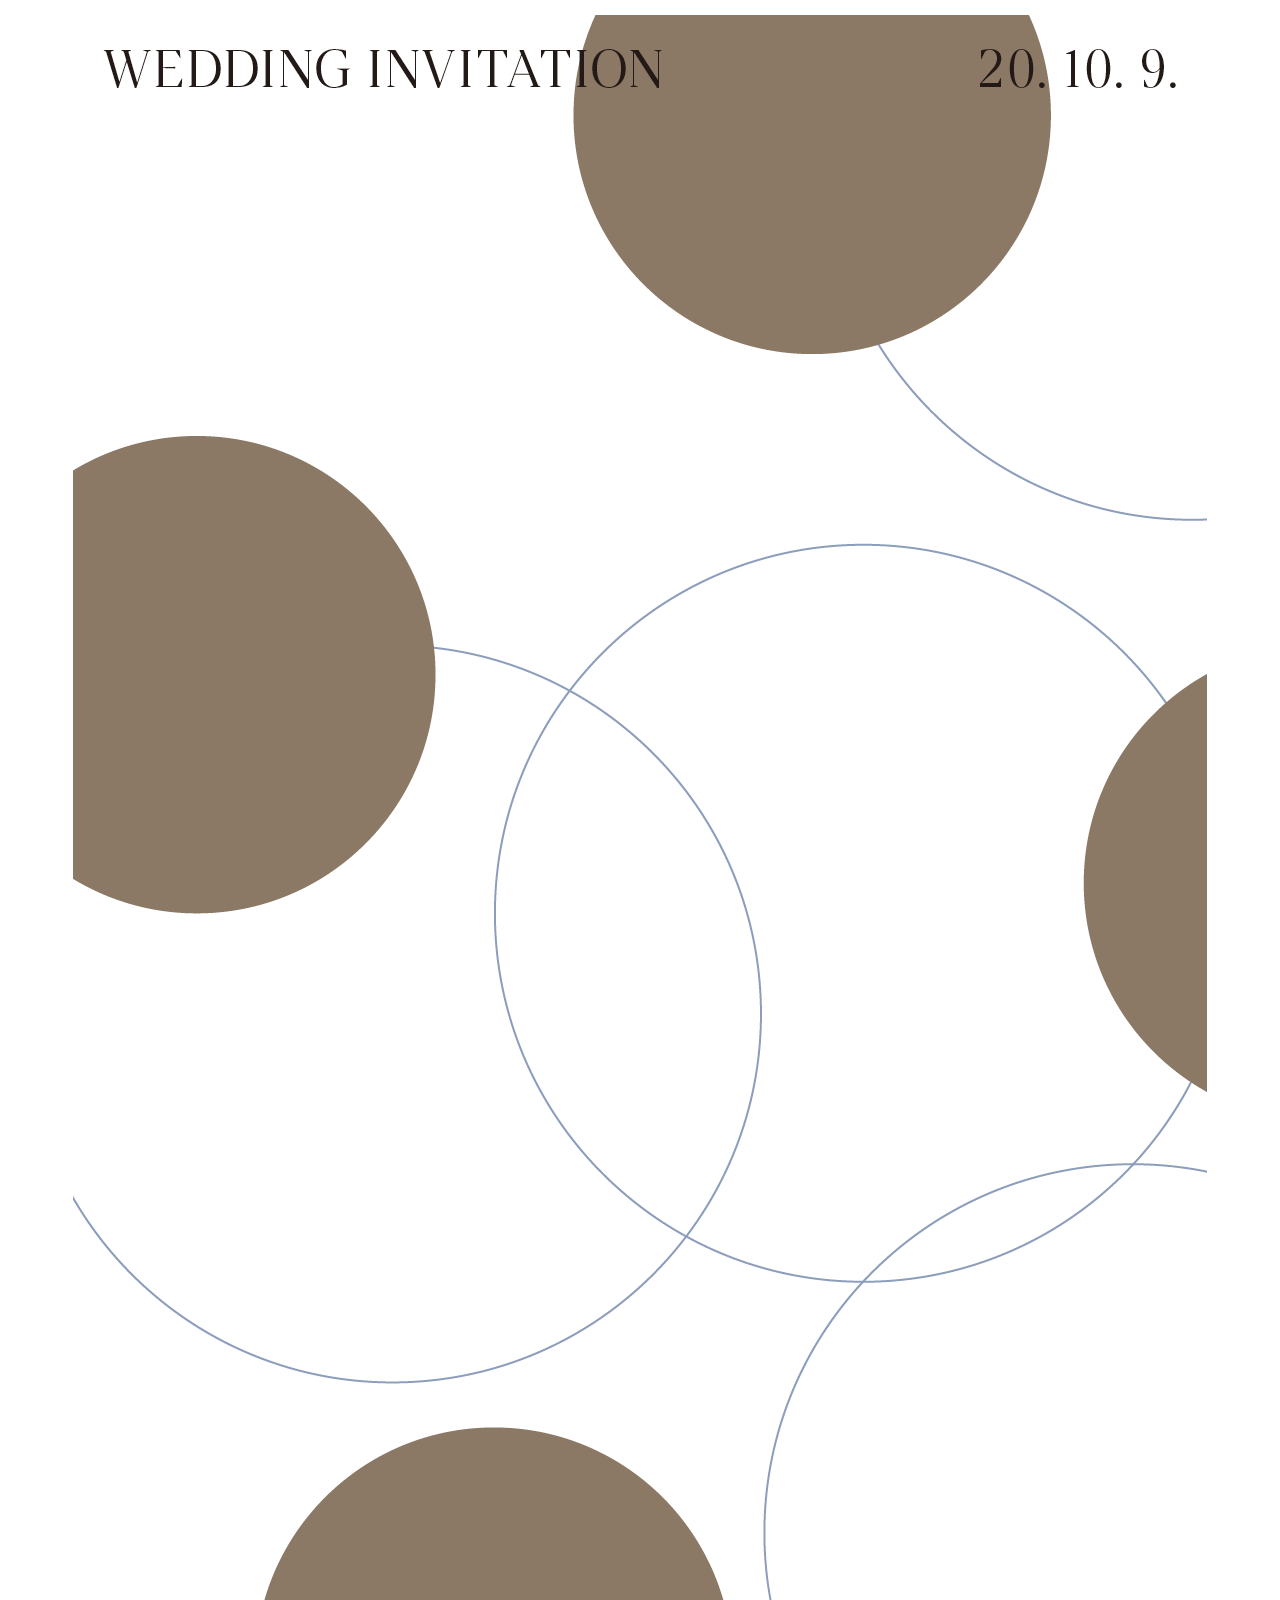
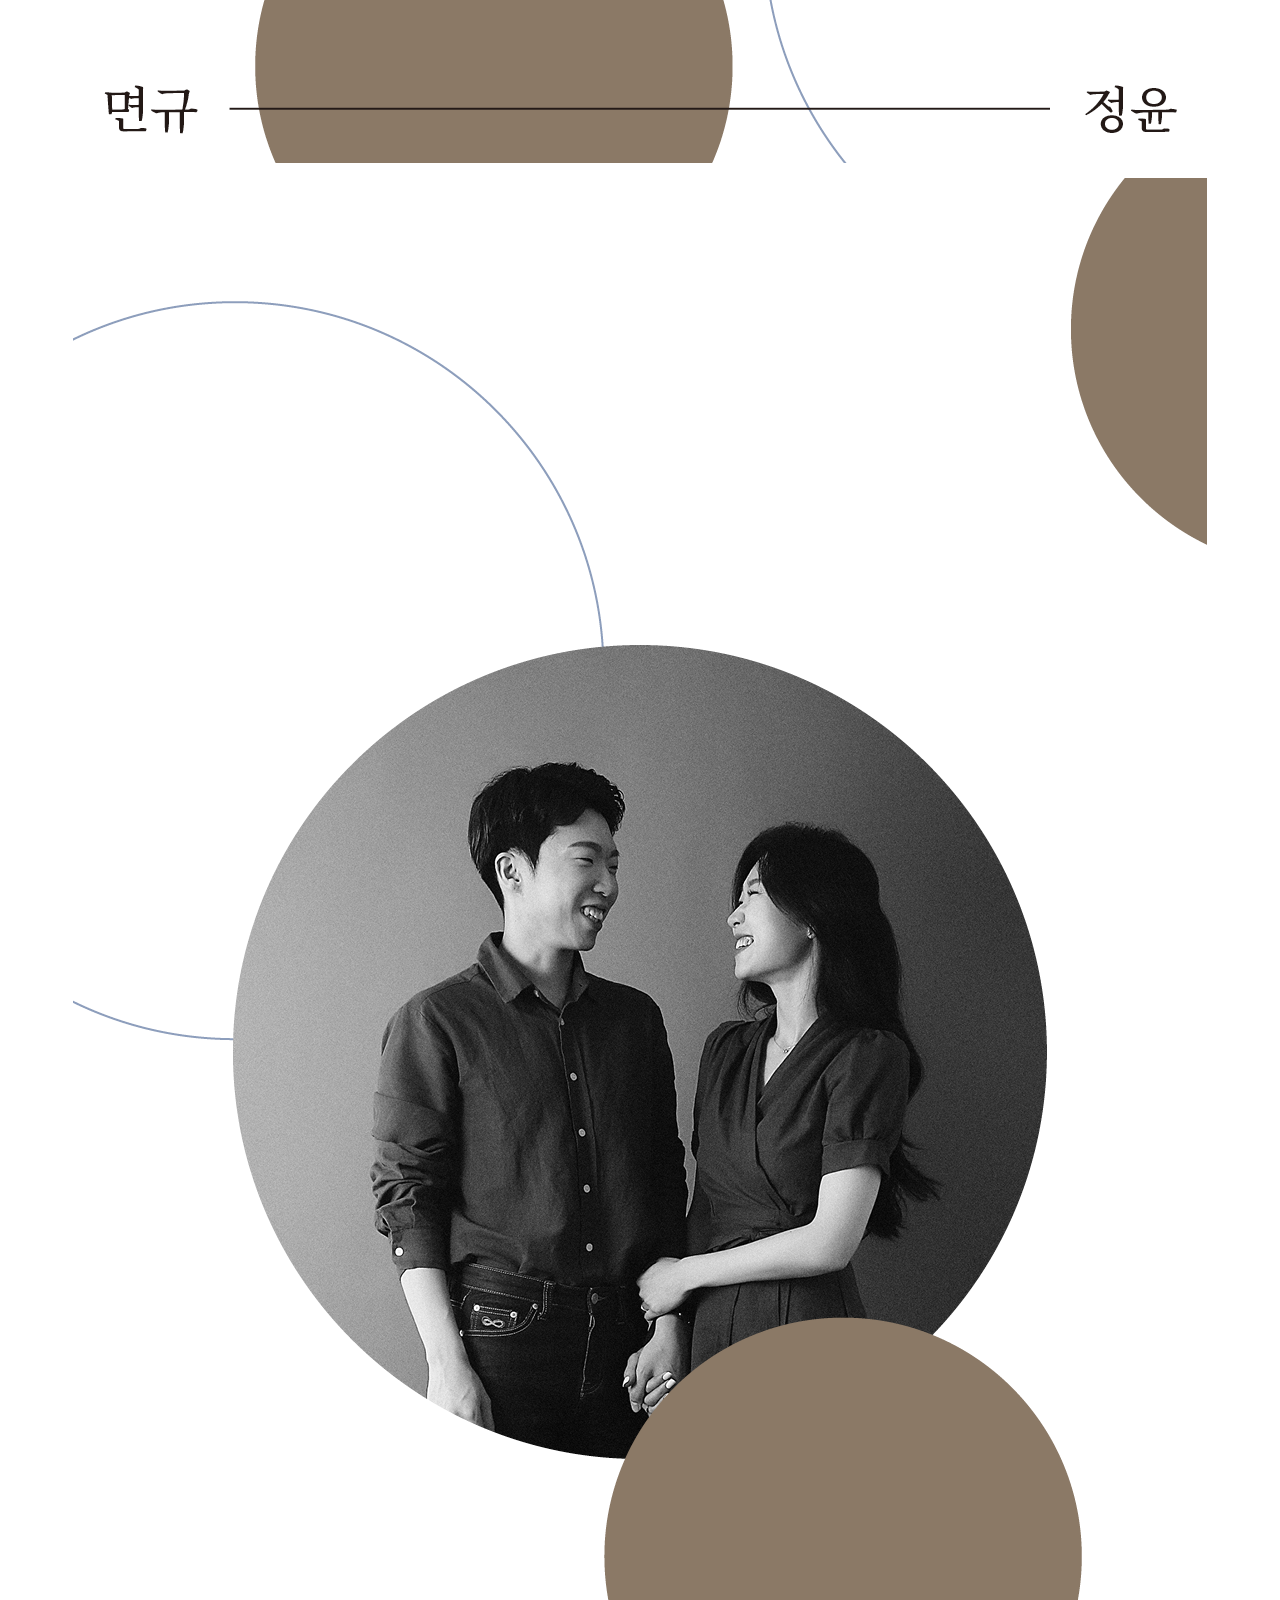
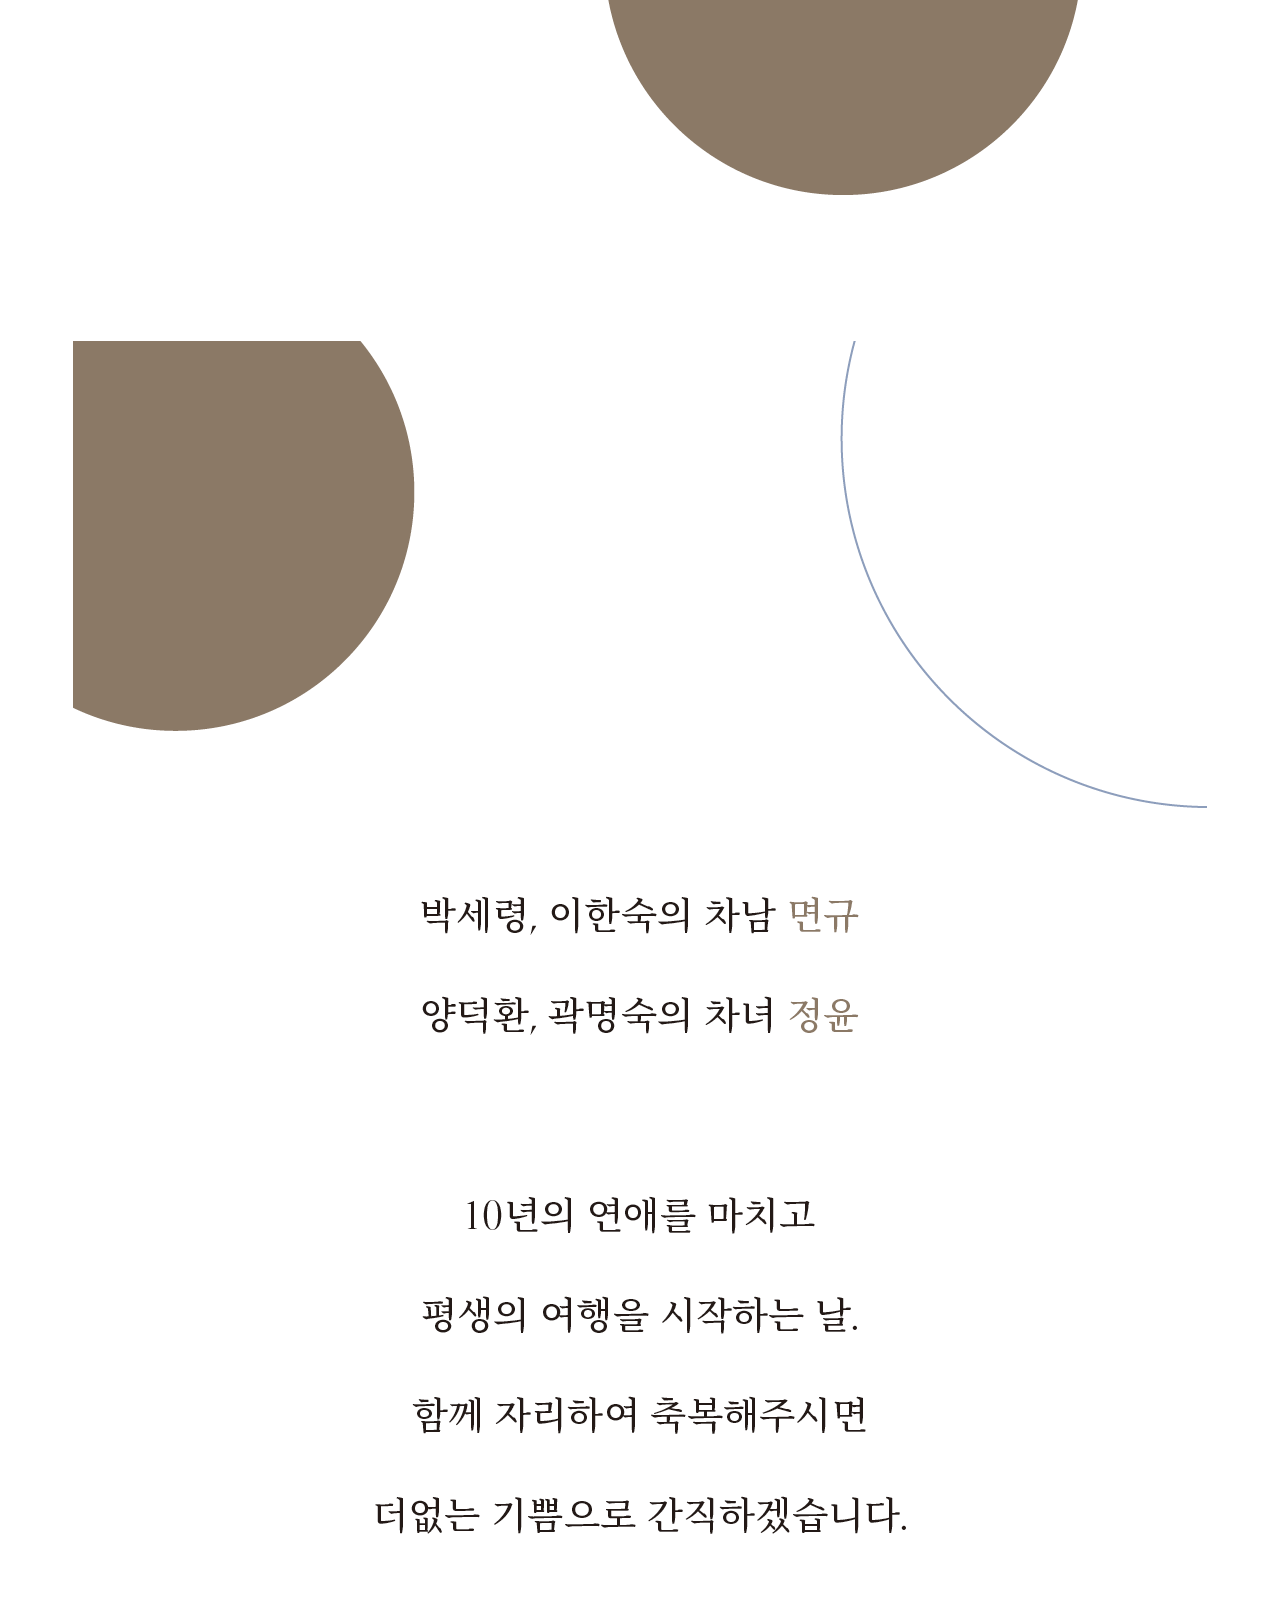
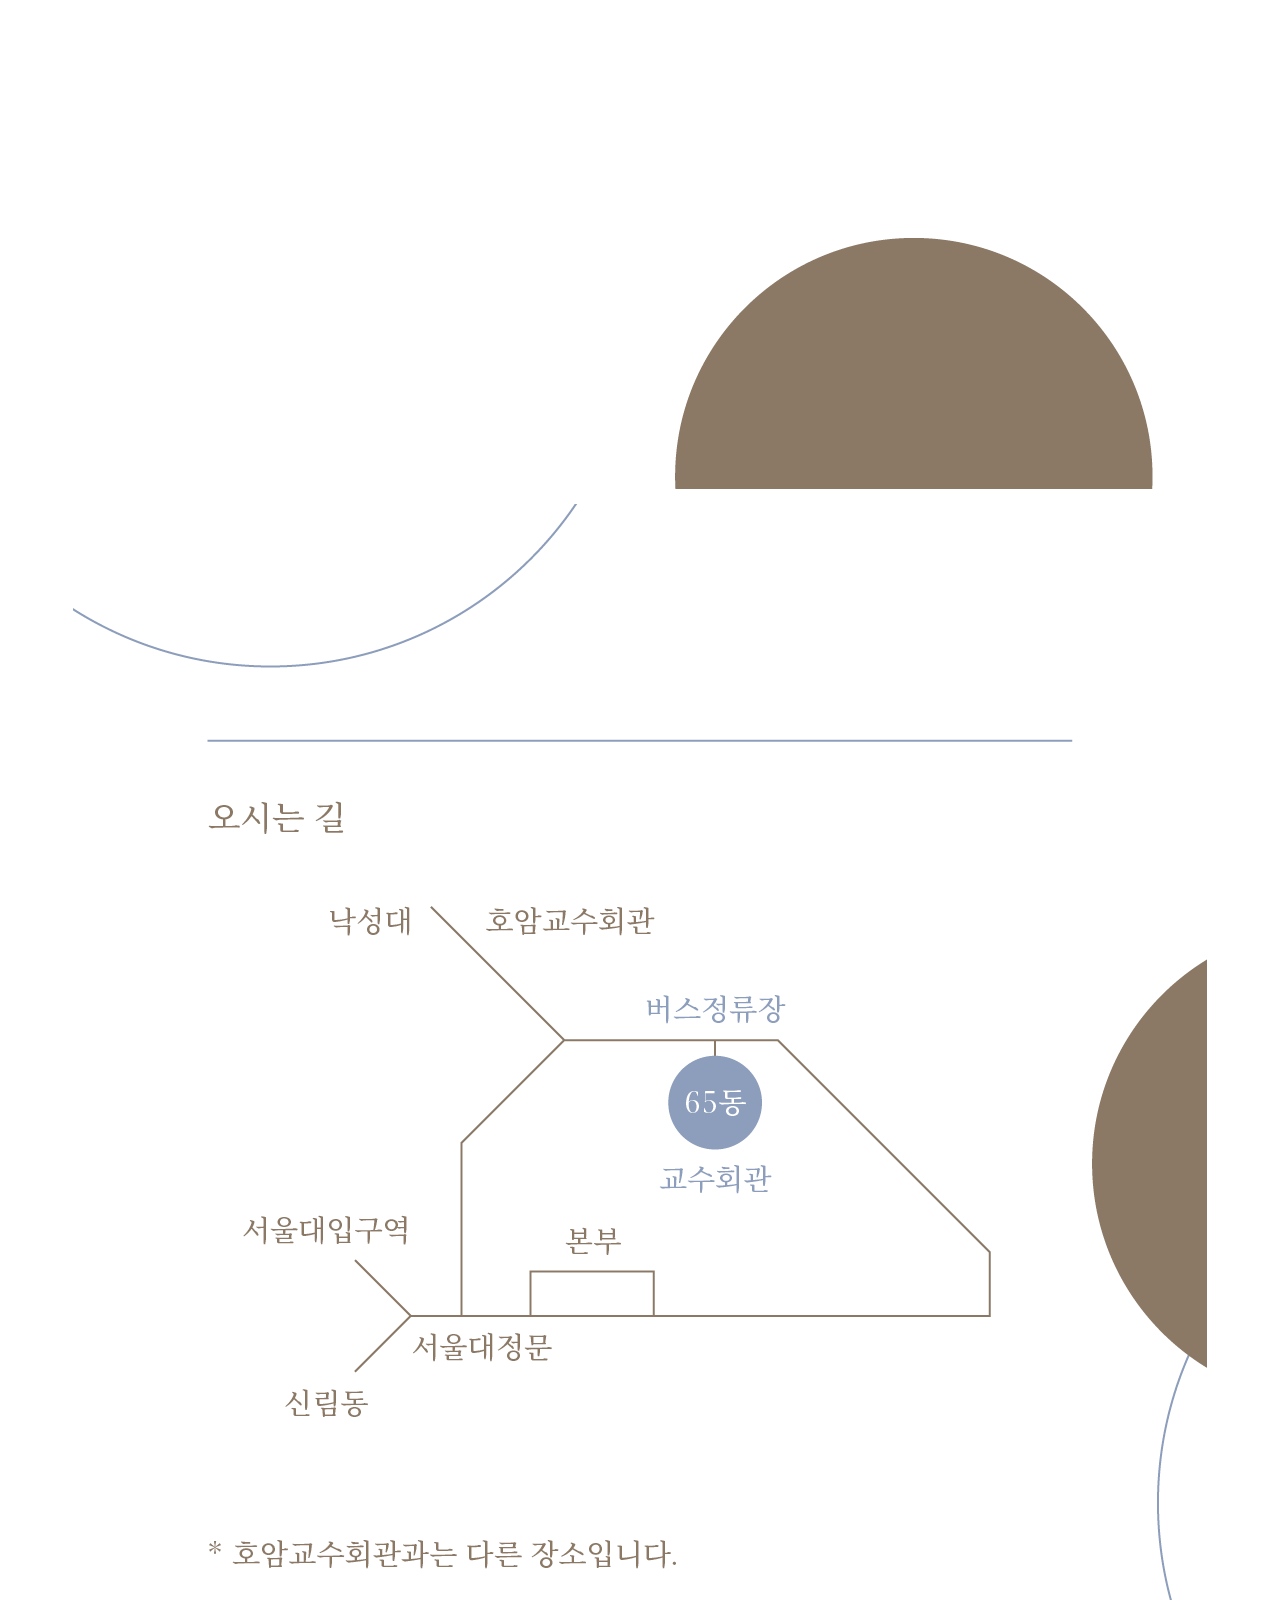
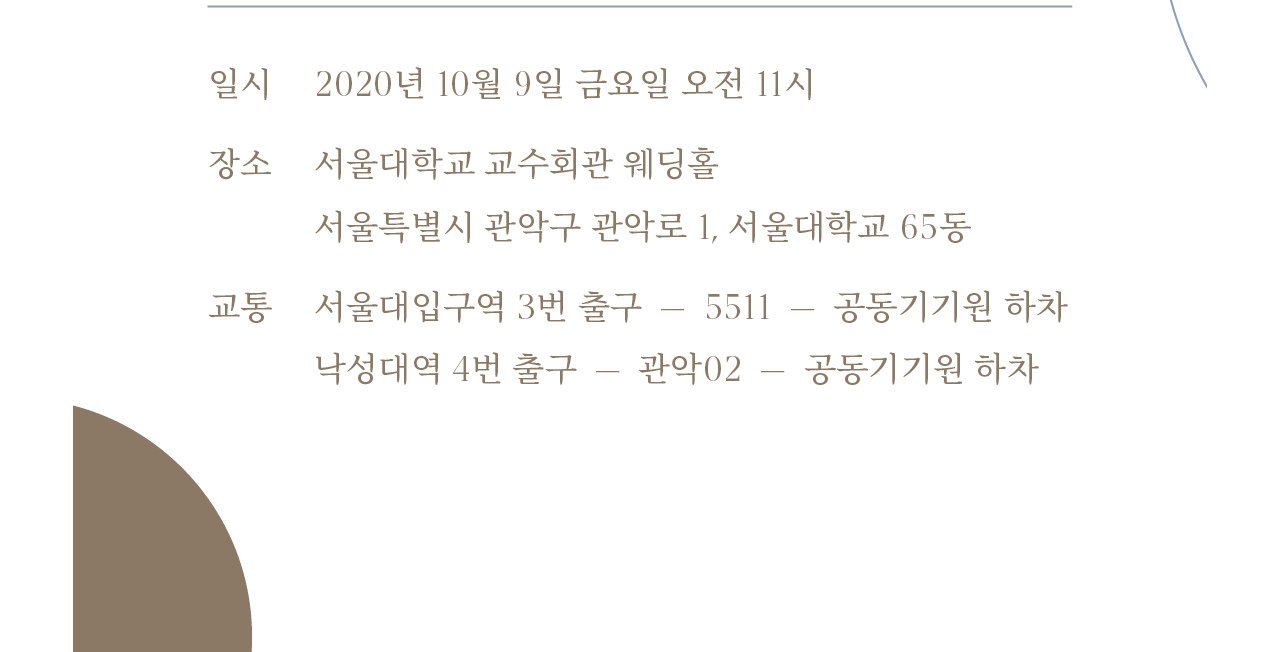
<file: index.html>
<html lang="en">
<head>
    <meta charset="UTF-8">
    <meta content="IE=edge" http-equiv="X-UA-Compatible">
    <meta content="width=device-width, initial-scale=1" name="viewport">
    <title>박면규와 양정윤의 결혼식</title>
    <meta content="박면규와 양정윤의 결혼식에 여러분을 초대합니다." name="description"/>
    <meta property="og:image" content="images/page_2.png">
    <link href="images/favicon/apple-touch-icon.png" rel="apple-touch-icon" sizes="180x180">
    <link href="images/favicon/favicon-32x32.png" rel="icon" sizes="32x32" type="image/png">
    <link href="images/favicon/favicon-16x16.png" rel="icon" sizes="16x16" type="image/png">
</head>
<style>
    body, html {
        height: 100%;
        margin: 0;
        font-family: Arial, Helvetica, sans-serif;
    }

    * {
        box-sizing: border-box;
    }

    .bg-image {
        /* Full height */
        width: 100%;
        max-height: 1748px;
        max-width: 1134px;
        margin: 15px auto auto;
    }

    .bg-image img {
        width: 100%;
    }
</style>
<body>
<div class="wrapper">
    <div class="bg-image">
        <img src="images/page_1.png" alt="page1"/>
    </div>
    <div class="bg-image">
        <img src="images/page_2.png" alt="page2"/>
    </div>
    <div class="bg-image">
        <img src="images/page_3.png" alt="page3"/>
    </div>
    <div class="bg-image">
        <img src="images/page_4.png" alt="page4"/>
    </div>
</div>
</body>
</html>
</file>
